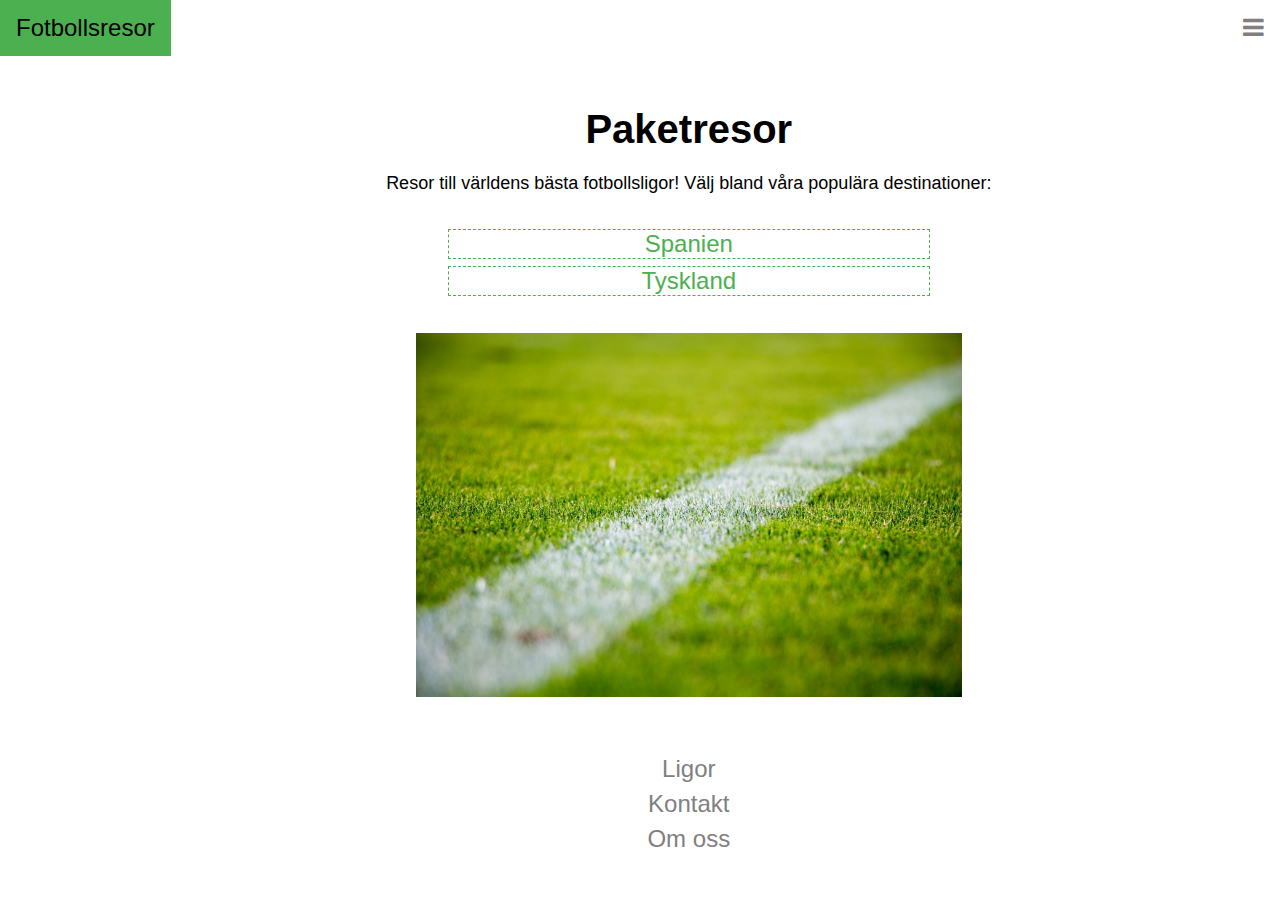
<file: index.html>
<!DOCTYPE html>
<html lang="en">
<head>
    <meta charset="UTF-8">
    <title>Fotbollsresor</title>
    <meta name="viewport" content="width=device-width, initial-scale=1.0">
    <link rel="stylesheet" type="text/css" href="css/index.css">
    <link rel="stylesheet" href="https://cdnjs.cloudflare.com/ajax/libs/font-awesome/4.7.0/css/font-awesome.min.css">
</head>
<body>
    <section class="grid-container">
        <header>
            <a href="index.html" id="logo">Fotbollsresor</a>
            <nav>
                <ul id="myLinks">
                    <li><a href="destinations.html" class="footerLinks">Ligor</a></li>
                    <li><a href="kontakt.html" class="footerLinks">Kontakt</a></li>
                    <li><a href="om_oss.html" class="footerLinks">Om oss</a></li>
                </ul>
            </nav>
            <a href="javascript:void(0);" class="icon" onclick="myFunction()">
                <i class="fa fa-bars"></i>
            </a>
        </header>
        <main>
            <article>
                <h1>Paketresor</h1>
                <p>
                    Resor till världens bästa fotbollsligor! Välj bland våra populära destinationer:
                </p>
                <ul id="countryLinks">
                    <li><a href="destinations.html#spain" class="smallBox">Spanien</a></li>
                    <li><a href="destinations.html#germany" class="smallBox">Tyskland</a></li>
                </ul>
                <img src="img/sandro-schuh-HgwY_YQ1m0w-unsplash.jpg" alt="">
            </article>
        </main>
        <footer>
            <a href="https://www.youtube.com" class="footerLinks"><img src="img/youtube.png" alt="" class="img_footer"/></a>
            <a href="https://www.facebook.com" class="footerLinks"><img src="img/fb.png" alt=""class="img_footer"/></a>
            <ul class="social_list">
                <li><a href="destinations.html" class="footerLinks">Ligor</a></li>
                <li><a href="kontakt.html" class="footerLinks">Kontakt</a></li>
                <li><a href="om_oss.html" class="footerLinks">Om oss</a></li>
            </ul>
        </footer>
    </section>
    <script src="js/hamburger.js"></script>
</body>
</html>
</file>
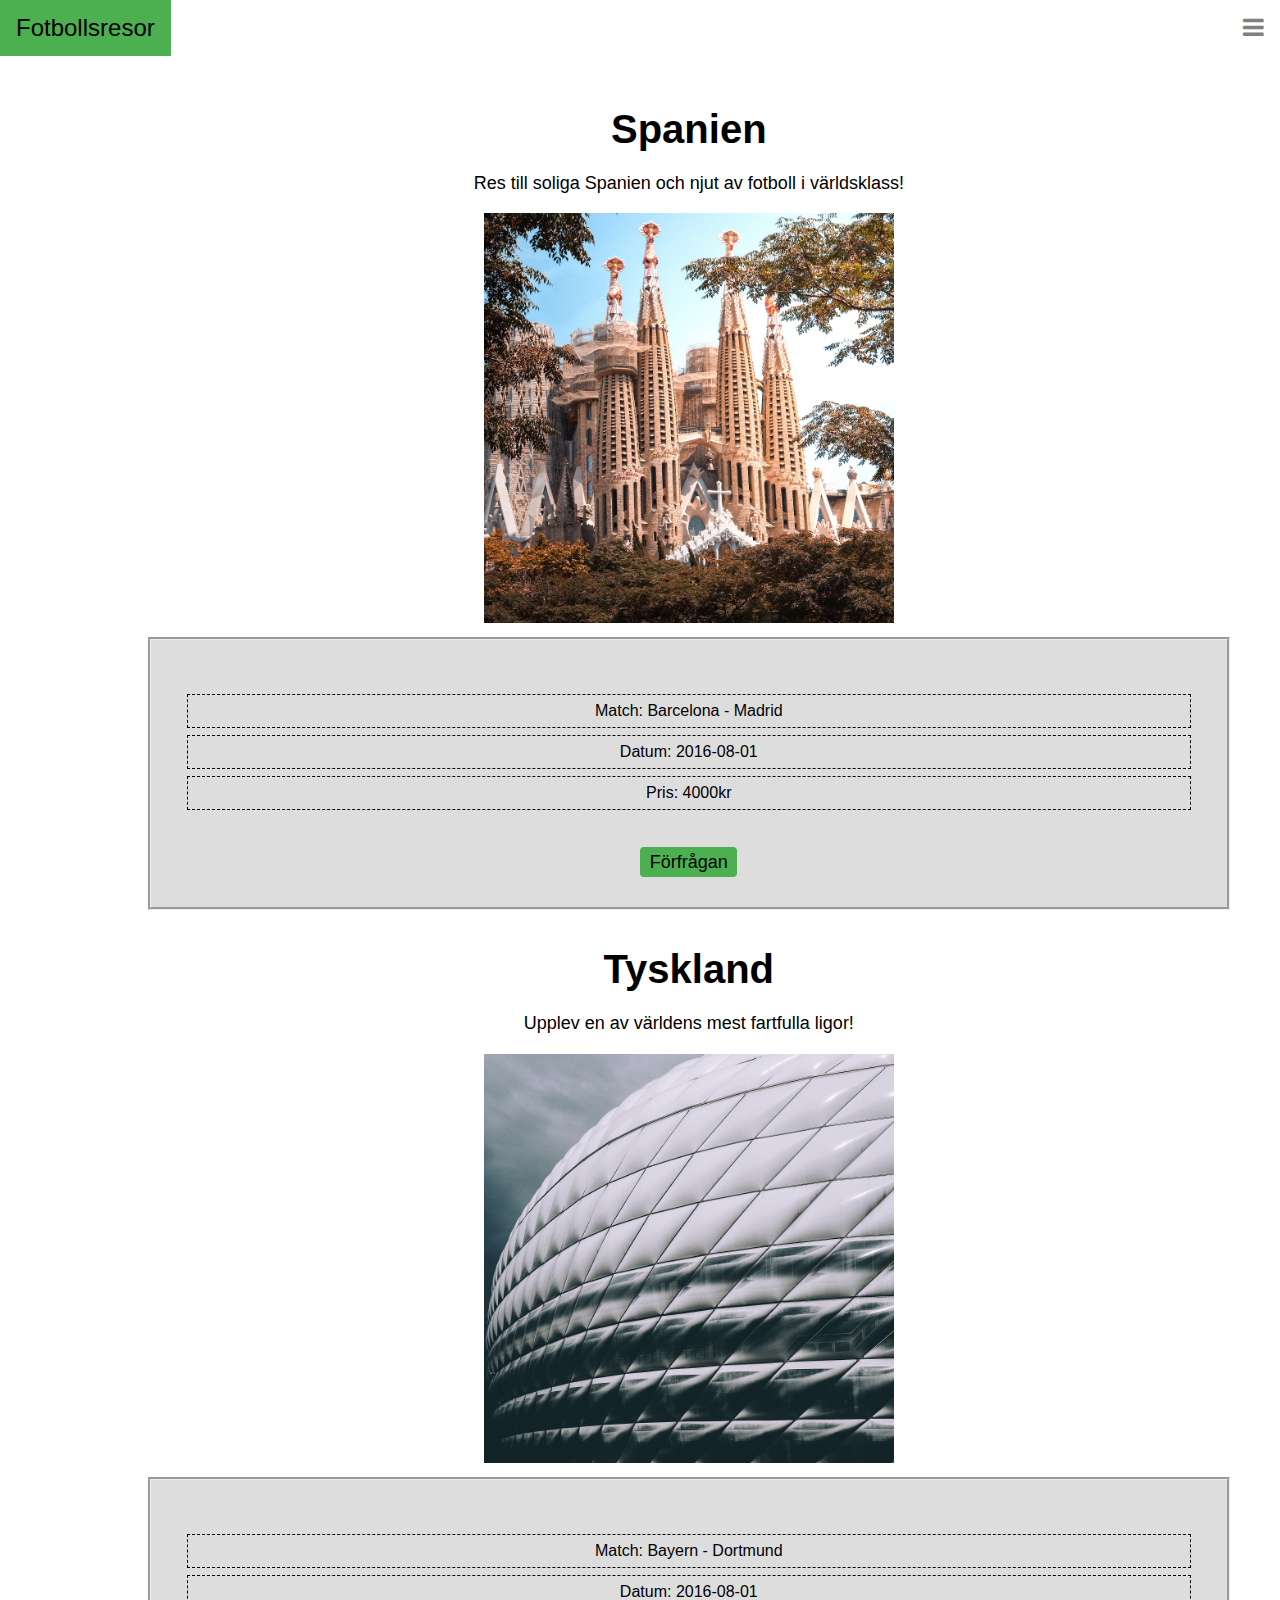
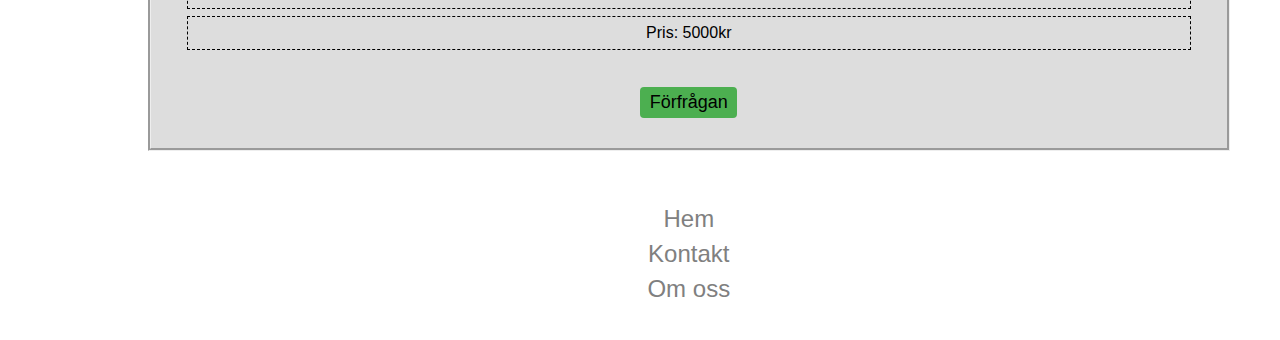
<file: destinations.html>
<!DOCTYPE html>
<html lang="en">
<head>
    <meta charset="UTF-8">
    <title>spanien</title>
    <meta name="viewport" content="width=device-width, initial-scale=1.0">
    <link rel="stylesheet" type="text/css" href="css/destinations.css">
    <link rel="stylesheet" href="https://cdnjs.cloudflare.com/ajax/libs/font-awesome/4.7.0/css/font-awesome.min.css">
</head>
<body>
<section class="grid-container">
    <header>
        <a href="index.html" id="logo">Fotbollsresor</a>
        <nav>
            <ul id="myLinks">
                <li><a href="index.html" class="footerLinks">Hem</a></li>
                <li><a href="kontakt.html" class="footerLinks">Kontakt</a></li>
                <li><a href="om_oss.html" class="footerLinks">Om oss</a></li>
            </ul>
        </nav>
        <a href="javascript:void(0);" class="icon" onclick="myFunction()">
            <i class="fa fa-bars"></i>
        </a>
    </header>
    <main>
        <article>
            <a id="spain" class="footerLinks"><h1>Spanien</h1></a>
            <p>
                Res till soliga Spanien och njut av fotboll i världsklass!
            </p>
            <img src="img/louisa-schaad-19070nwG8S4-unsplash.jpg" alt="">
        </article>
        <article class="content">
            <ul id="main_ul" class="matches">


            </ul>
            <a href="form.html" class="footerLinks2"><button class="btn btn-outline-secondary">Förfrågan</button></a>
        </article>
        <article>
            <a id="germany" class="footerLinks"><h1>Tyskland</h1></a>
            <p>
                Upplev en av världens mest fartfulla ligor!
            </p>
            <img src="img/kostya-golinchenko-_u-AU1AZ1dc-unsplash.jpg" alt="">
        </article>
        <article class="content">
            <ul id="tyskland" class="matches">


            </ul>
            <a href="form.html" class="footerLinks2"><button class="btn btn-outline-secondary">Förfrågan</button></a>
        </article>
    </main>
    <footer>
        <a href="https://www.youtube.com" class="footerLinks"><img src="img/youtube.png" alt="" class="img_footer"/></a>
        <a href="https://www.facebook.com" class="footerLinks"><img src="img/fb.png" alt=""class="img_footer"/></a>
        <ul class="social_list">
            <li><a href="index.html" class="footerLinks">Hem</a></li>
            <li><a href="kontakt.html" class="footerLinks">Kontakt</a></li>
            <li><a href="om_oss.html" class="footerLinks">Om oss</a></li>
        </ul>
    </footer>
</section>
<script src="js/hamburger.js"></script>
<script src="js/tyskland.js"></script>
<script src="js/spanien_ny.js"></script>
</body>
</html>
</file>
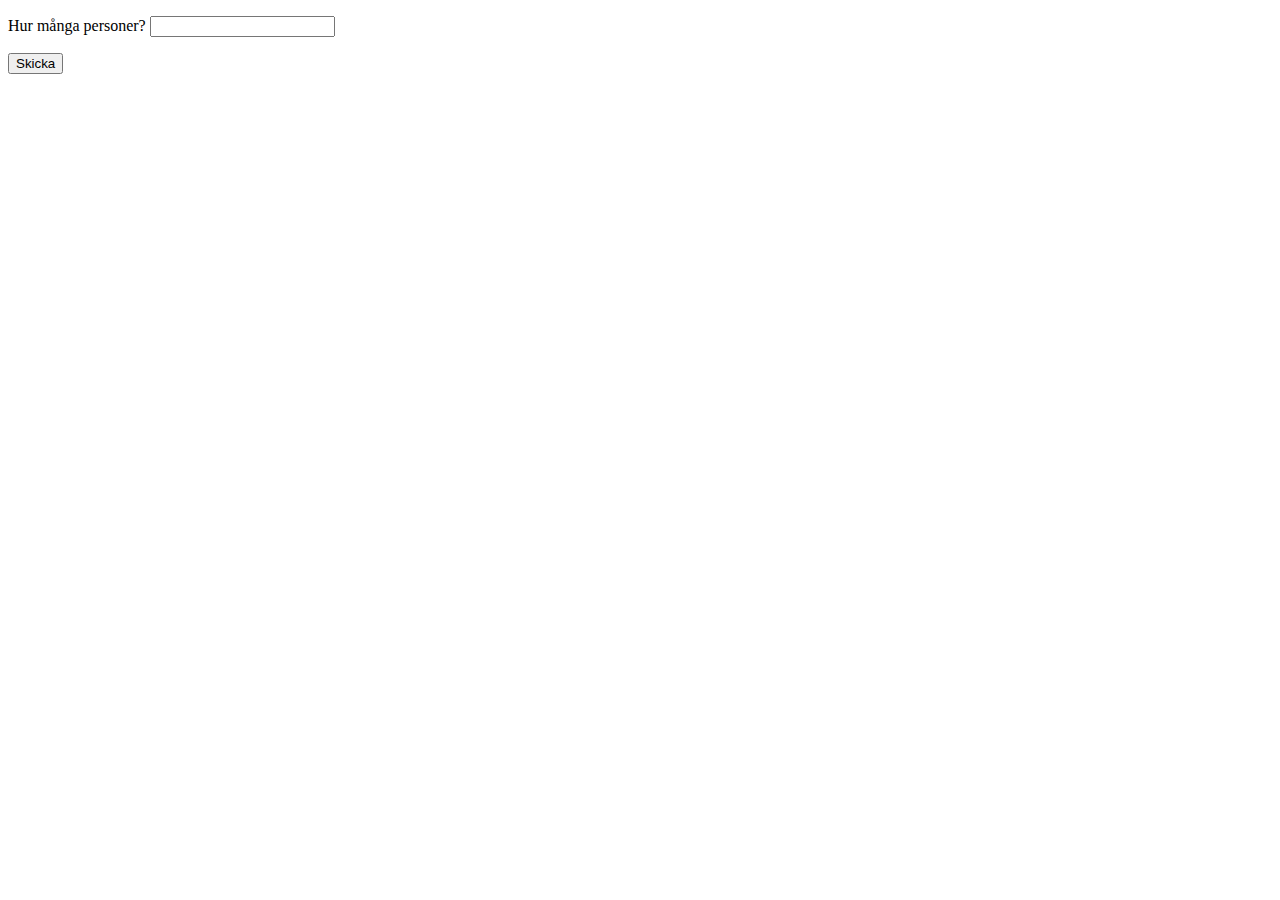
<file: form.html>
<!DOCTYPE html>
<html lang="en">
<head>
    <meta charset="UTF-8">
    <title>Form</title>
</head>
<body>
<form id="form">
    <p><label>Hur många personer? </label> <input type="text" id="txt" /></p>
    <p><input type="submit" value="Skicka" /></p>
    <p id="output"></p>
</form>

<script src="js/form.js"></script>
</body>
</html>
</file>
<file: css/index.css>
body{
    background-color: white;
    color: black;
    margin: 0;
    font-family: Helvetica, Arial, san-serif;
}

h1{
    font-family: Georgia, Helvetica, Arial, san-serif;
    font-size: 40px;
    font-weight: bold;
    color: black;
    margin-bottom: 20px;
}

p{
    font-size: 18px;
    line-height:130%;
}

ul{
    list-style-type: none;
    margin-top: 20px;
    padding: 14px 16px;
}

li{
    margin-bottom: 7px;
}

img{
    width: 100%;
    height: auto;
}

a {
    display: block;
    color: grey;
    text-decoration: none;
    font-size: 24px;
}

a:hover {
    background-color: #4CAF50;
    color: black;
}

#logo{
    color: black;
    position: absolute;
    left: 0;
    top: 0;
    padding: 14px 16px;
}

.icon {
    background: white;
    display: block;
    position: absolute;
    right: 0;
    top: 0;
    padding: 14px 16px;
}

.smallBox{
    color: #4CAF50;
    border-style: dashed;
    border-width: thin;
    font-weight: 400;
}

.smallBox:hover{
    background-color: white;
}

#countryLinks{

}

section{
    display: grid;
    grid-template-columns: auto auto 30px;
    grid-template-rows: 1fr;
    grid-template-areas:
            "header"
            "main"
            "footer";
    grid-gap: 10px;
}

header{
    grid-area: header;
    background-color: white;
    margin-bottom: 20px;
}

nav {
    background-color: white;
    overflow: hidden;
    margin-top: 30px;
}

nav a.active {
    background-color: #4CAF50;
    color: white;
    display: block;
}

#myLinks{
    display: none;
    float: left;
}

main{
    grid-area: main;
    text-align: center;
    display: flex;
    flex-direction: column;
    margin-top: 20px;
    padding-left: 12%;
}

article{
    align-items: center;
    margin-bottom: 10px;
}

.content{
    padding: 20px;
    background-color: #ddd;
    border-style: groove;
}

.matches{

}

.matches li{
    padding: 7px;
    border-style: dashed;
    border-width: thin;
}

.btn {
    display: inline-block;
    font-weight: 500;
    color: black;
    text-align: center;
    vertical-align: middle;
    cursor: pointer;
    background-color: #4CAF50;
    border: none;
    padding: 0.4rem 0.6rem;
    font-size: 18px;
    line-height: 1;
    border-radius: 0.25rem;
    transition: color 0.15s ease-in-out, background-color 0.15s ease-in-out, border-color 0.15s ease-in-out, box-shadow 0.15s ease-in-out;
    text-decoration: none;
    margin-bottom: 10px;
}

.btn-outline-secondary {
    color: black;
    border-color: #6c757d;
}

.btn-outline-secondary:hover {
    color: #fff;
    background-color: #6c757d;
    border-color: #6c757d;
}

footer{
    grid-area: footer;
    text-align: center;
    display: flex;
    flex-direction: column;
    padding-left: 12%;
}

.footerLinks:hover{
    background-color: white;
}

.img_footer{
    width: 10%;
    height: auto;
    margin: 1%;
}

@media screen and (min-width: 1025px){
    img{
        width: 80%;
        height: auto;
    }

    article{
        padding-right: 200px;
        padding-left: 200px;
    }

    #countryLinks{
        padding-right: 100px;
        padding-left: 100px;
    }

    .img_footer{
        display: none;
    }
}
</file>
<file: css/destinations.css>
body{
    background-color: white;
    color: black;
    margin: 0;
    font-family: Helvetica, Arial, san-serif;
}

h1{
    font-family: Georgia, Helvetica, Arial, san-serif;
    font-size: 40px;
    font-weight: bold;
    color: black;
    margin-bottom: 20px;
}

p{
    font-size: 18px;
    line-height:130%;
}

ul{
    list-style-type: none;
    margin-top: 20px;
    padding: 14px 16px;
}

li{
    margin-bottom: 7px;
}

img{
    width: 100%;
    height: auto;
}

a {
    display: block;
    color: grey;
    text-decoration: none;
    font-size: 24px;
}

a:hover {
    background-color: #4CAF50;
    color: black;
}

#logo{
    color: black;
    position: absolute;
    left: 0;
    top: 0;
    padding: 14px 16px;
}

.icon {
    background: white;
    display: block;
    position: absolute;
    right: 0;
    top: 0;
    padding: 14px 16px;
}

section{
    display: grid;
    grid-template-columns: auto auto 30px;
    grid-template-rows: 1fr;
    grid-template-areas:
            "header"
            "main"
            "footer";
    grid-gap: 10px;
}

header{
    grid-area: header;
    background-color: white;
    margin-bottom: 20px;
}

nav {
    background-color: white;
    overflow: hidden;
    margin-top: 30px;
}

nav a.active {
    background-color: #4CAF50;
    color: white;
    display: block;
}

#myLinks{
    display: none;
    float: left;
}

main{
    grid-area: main;
    text-align: center;
    display: flex;
    flex-direction: column;
    margin-top: 20px;
    padding-left: 12%;
}

article{
    align-items: center;
    margin-bottom: 10px;
}

.content{
    padding: 20px;
    background-color: #ddd;
    border-style: groove;
}

.matches{

}

.matches li{
    padding: 7px;
    border-style: dashed;
    border-width: thin;
}

.btn {
    display: inline-block;
    font-weight: 500;
    color: black;
    text-align: center;
    vertical-align: middle;
    cursor: pointer;
    background-color: #4CAF50;
    border: none;
    padding: 0.4rem 0.6rem;
    font-size: 18px;
    line-height: 1;
    border-radius: 0.25rem;
    transition: color 0.15s ease-in-out, background-color 0.15s ease-in-out, border-color 0.15s ease-in-out, box-shadow 0.15s ease-in-out;
    text-decoration: none;
    margin-bottom: 10px;
}

.btn-outline-secondary {
    color: black;
    border-color: #6c757d;
}

.btn-outline-secondary:hover {
    color: #fff;
    background-color: #6c757d;
    border-color: #6c757d;
}

footer{
    grid-area: footer;
    text-align: center;
    display: flex;
    flex-direction: column;
    padding-left: 12%;
}

.footerLinks:hover{
    background-color: white;
}

.footerLinks2:hover{
    background-color: #ddd;
}

.img_footer{
    width: 10%;
    height: auto;
    margin: 1%;
}

@media screen and (min-width: 1025px){
    img{
        width: 60%;
        height: auto;
    }

    article{
        padding-right: 200px;
        padding-left: 200px;
    }

    .img_footer{
        display: none;
    }
}
</file>
